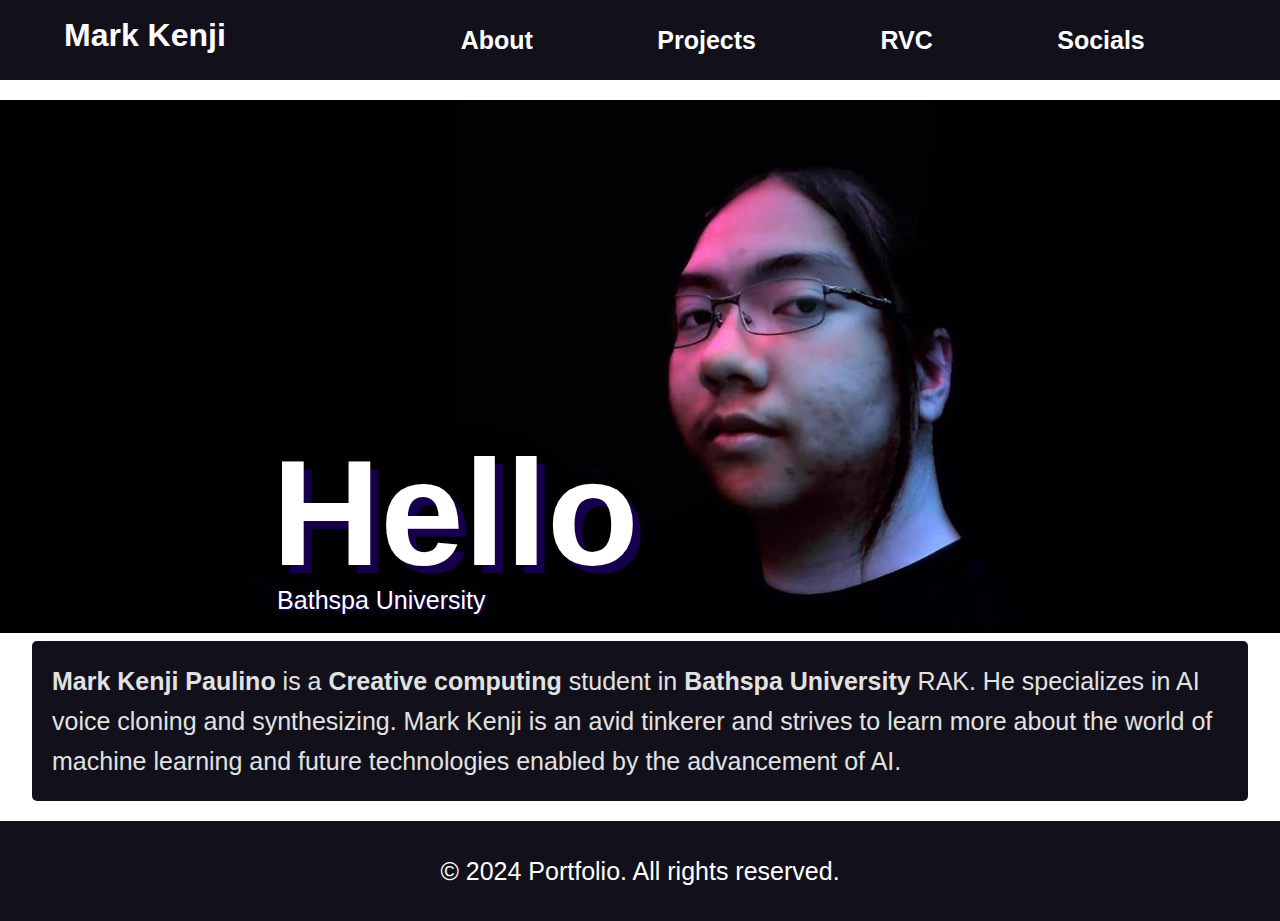
<file: index.html>
<!DOCTYPE html>
<html lang="en">
<head>
    <meta charset="UTF-8">
    <meta name="viewport" content="width=device-width, initial-scale=1.0">
    <title>Mark's Portfolio</title>
    <link rel="stylesheet" href="Web Portfolio/styles.css">
</head>
<body>
  <header>
    <h1 ><a href="index.html">Mark Kenji</a></h1>
      <div class="nav">
        <nav>
            <ul>
                <li><a href="pages/About.html">About</a></li>
                <li><a href="pages/Projects.html">Projects</a></li>
                <li><a href="pages/Workflow.html">RVC</a></li>
                <li><a href="pages/Socials.html">Socials</a></li>
            </ul>
        </nav>
      </div>
  </header>

  <section id="about">
   
    <div class="bigtitle">
      <img src="Web Portfolio/images/portrait.jpg" width="100%" height="100%" alt="Big picture">
        <div class="title">
          <h1><b>Hello</b></h1>
          <p>Bathspa University</p>
        </div>
    </div>
    
    <div class="container">

      <p><b>Mark Kenji Paulino</b> is a <b>Creative computing</b> student in <b>Bathspa University</b> RAK.
        He specializes in AI voice cloning and synthesizing. Mark Kenji is an avid tinkerer and strives to
        learn more about the world of machine learning and future technologies enabled by the advancement of AI.</p>
    </div>
  </section>



  <footer>
    <div class="footer2">
      <p>&copy; 2024 Portfolio. All rights reserved.</p>
    </div>
  </footer>
  <script src="Web Portfolio/script.js"></script>

</body>
</html>
</file>
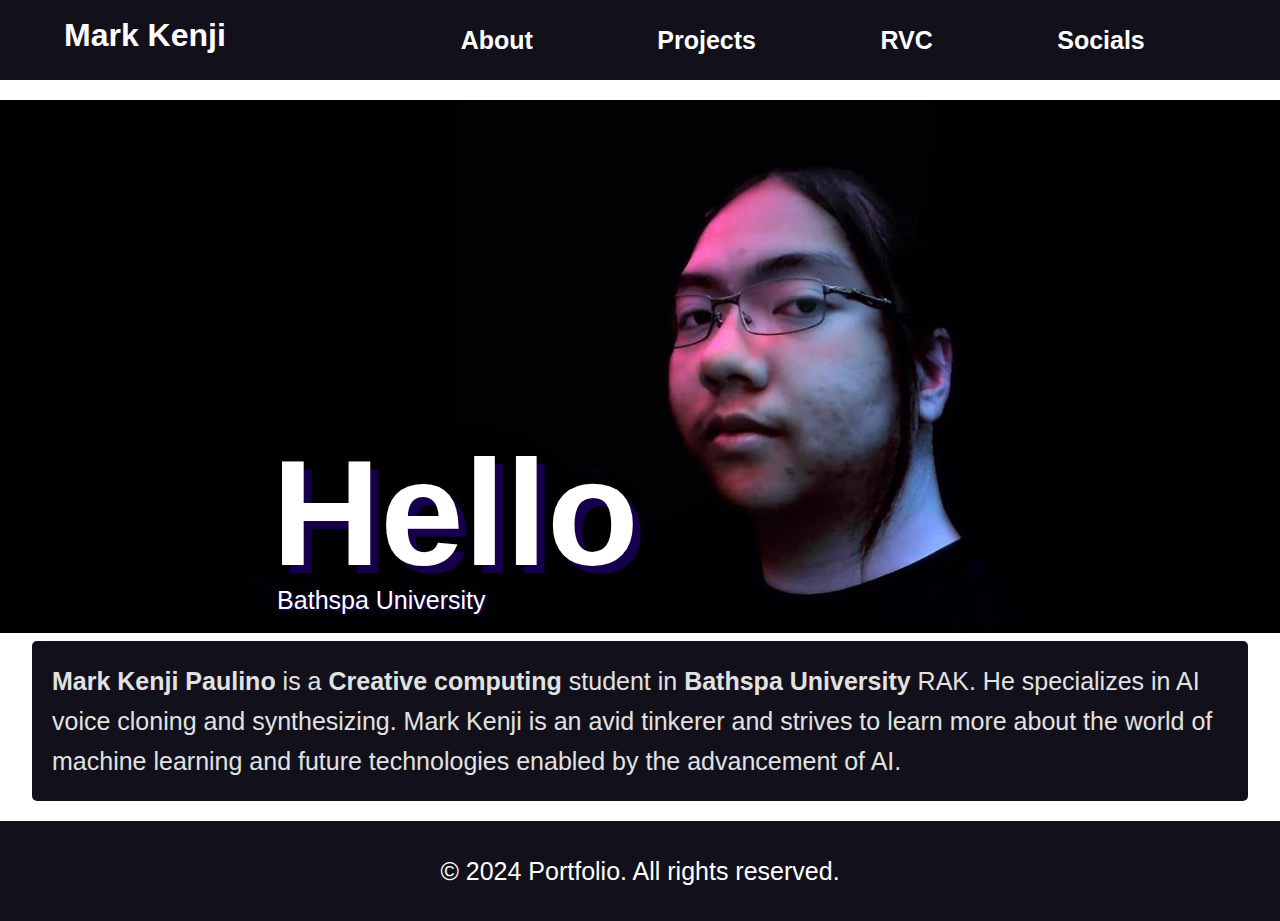
<file: Web Portfolio/index.html>
<!DOCTYPE html>
<html lang="en">
<head>
    <meta charset="UTF-8">
    <meta name="viewport" content="width=device-width, initial-scale=1.0">
    <title>Mark's Portfolio</title>
    <link rel="stylesheet" href="styles.css">
</head>
<body>
  <header>
    <h1 ><a href="index.html">Mark Kenji</a></h1>
      <div class="nav">
        <nav>
            <ul>
                <li><a href="pages/About.html">About</a></li>
                <li><a href="pages/Projects.html">Projects</a></li>
                <li><a href="pages/Workflow.html">RVC</a></li>
                <li><a href="pages/Socials.html">Socials</a></li>
            </ul>
        </nav>
      </div>
  </header>

  <section id="about">
   
    <div class="bigtitle">
      <img src="images/portrait.jpg" width="100%" height="100%" alt="Big picture">
        <div class="title">
          <h1><b>Hello</b></h1>
          <p>Bathspa University</p>
        </div>
    </div>
    
    <div class="container">

      <p><b>Mark Kenji Paulino</b> is a <b>Creative computing</b> student in <b>Bathspa University</b> RAK.
        He specializes in AI voice cloning and synthesizing. Mark Kenji is an avid tinkerer and strives to
        learn more about the world of machine learning and future technologies enabled by the advancement of AI.</p>
    </div>
  </section>



  <footer>
    <div class="footer2">
      <p>&copy; 2024 Portfolio. All rights reserved.</p>
    </div>
  </footer>
  <script src="script.js"></script>

</body>
</html>
</file>
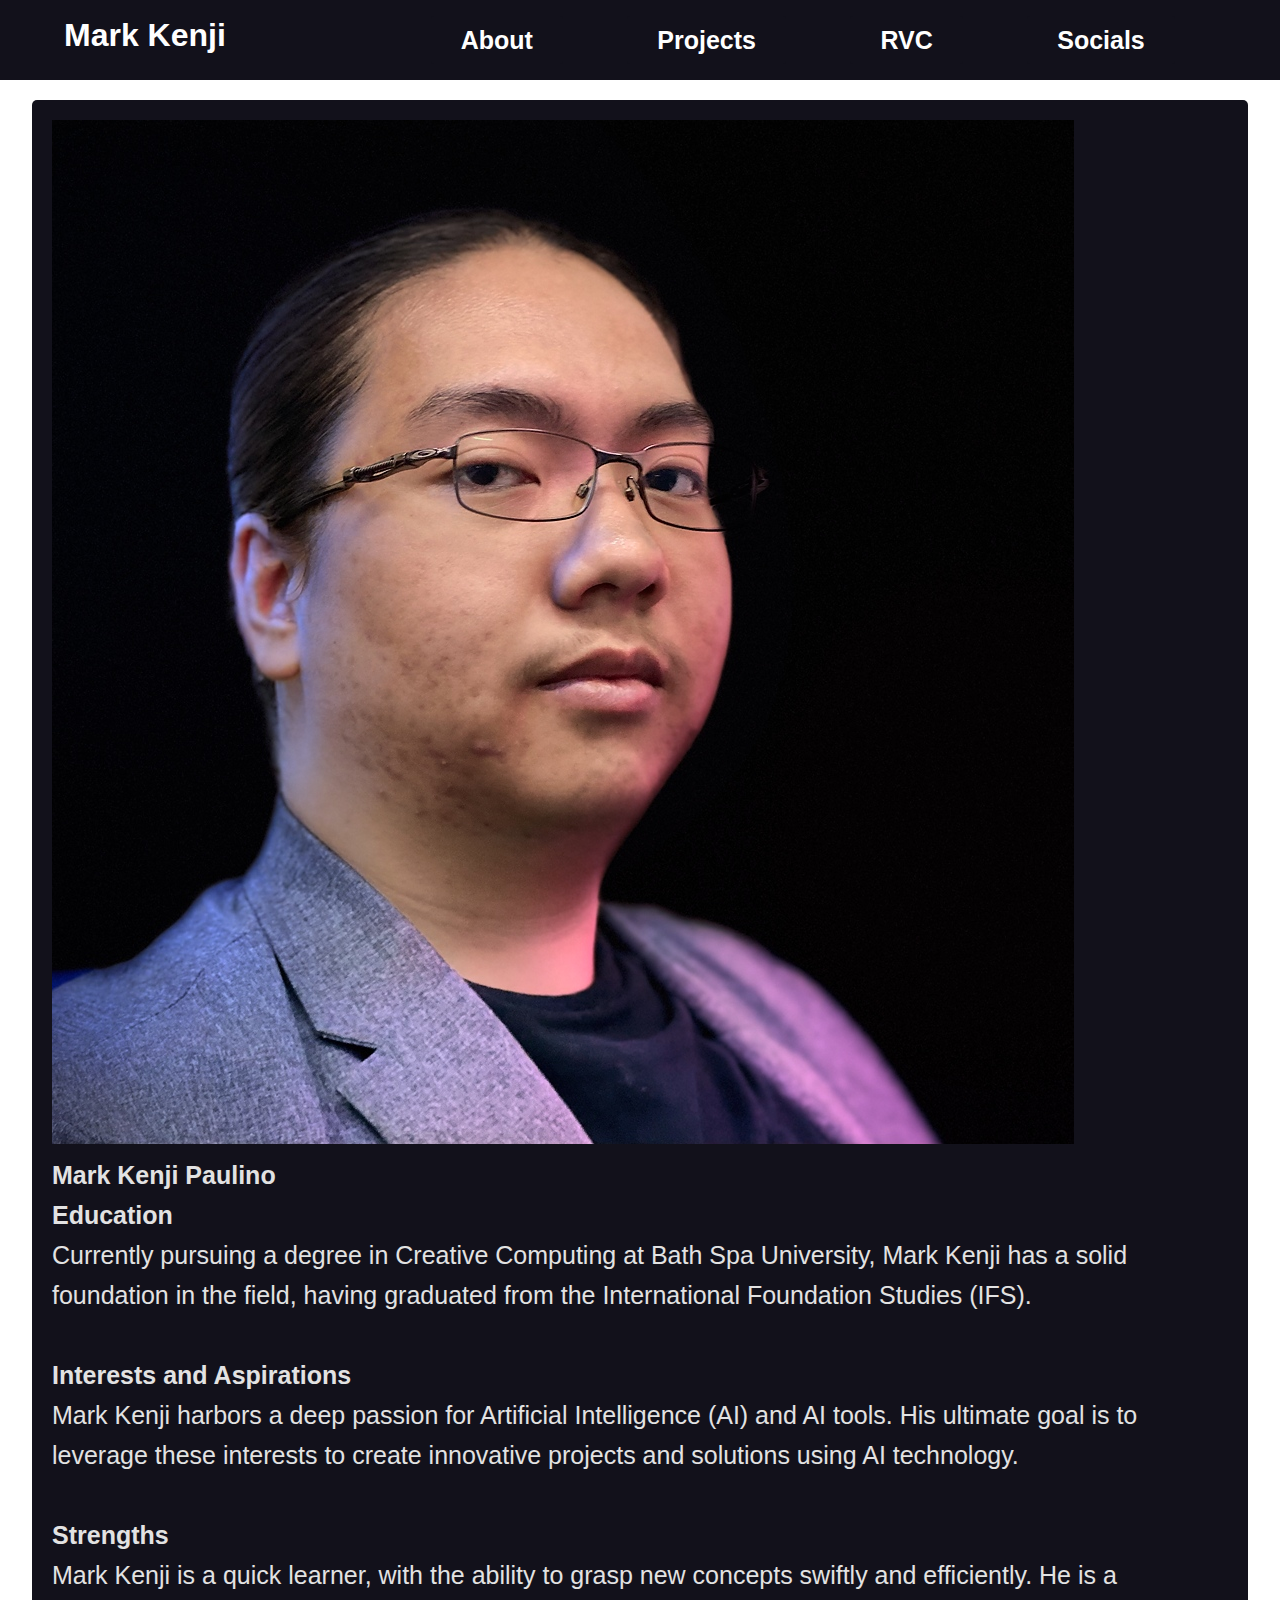
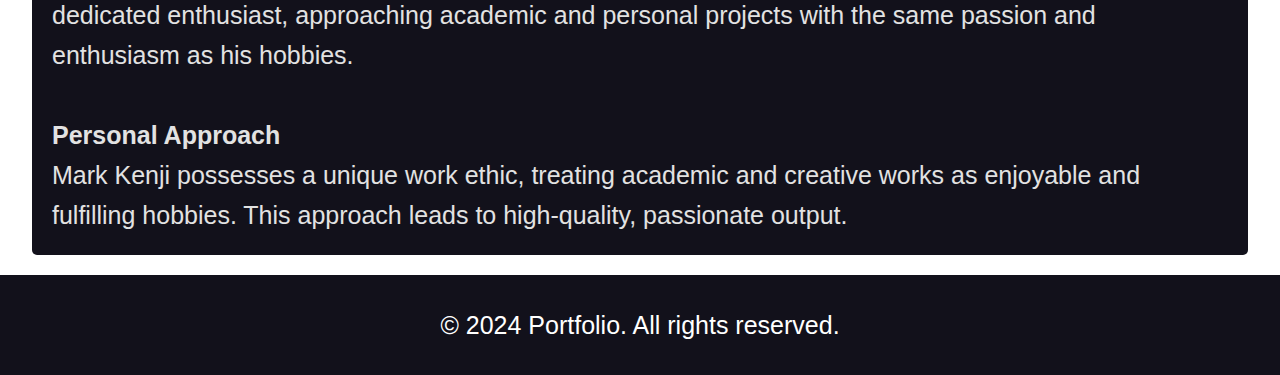
<file: About.html>
<!DOCTYPE html>
<html lang="en">
<head>
    <meta charset="UTF-8">
    <meta name="viewport" content="width=device-width, initial-scale=1.0">
    <title>Mark's Portfolio</title>
    <link rel="stylesheet" href="/Web Portfolio/styles.css">
</head>
<body>
  <header>
    <h1 ><a href="index.html">Mark Kenji</a></h1>
      <div class="nav">
        <nav>
            <ul>
                <li><a href="About.html">About</a></li>
                <li><a href="Projects.html">Projects</a></li>
                <li><a href="Workflow.html">RVC</a></li>
                <li><a href="Socials.html">Socials</a></li>
            </ul>
        </nav>
      </div>
  </header>

  <section id="about">
    <div class="container">
      <div class="profile">
          <img src="/Web Portfolio/images/profile_img.jpeg" alt="Big picture" class="test">

          <p>
            <b>Mark Kenji Paulino</b>
            <br>
            <b>Education</b> <br>
            Currently pursuing a degree in Creative Computing at Bath Spa University, Mark Kenji has a solid foundation in the field, having graduated from the International Foundation Studies (IFS).
            <br><br>
            <b>Interests and Aspirations</b> <br>
            Mark Kenji harbors a deep passion for Artificial Intelligence (AI) and AI tools. His ultimate goal is to leverage these interests to create innovative projects and solutions using AI technology.
            <br><br>
            <b>Strengths</b> <br>
            Mark Kenji is a quick learner, with the ability to grasp new concepts swiftly and efficiently. He is a dedicated enthusiast, approaching academic and personal projects with the same passion and enthusiasm as his hobbies.
            <br><br>
            <b>Personal Approach</b> <br>
            Mark Kenji possesses a unique work ethic, treating academic and creative works as enjoyable and fulfilling hobbies. This approach leads to high-quality, passionate output.
          </p>
        </div>
      </div>
  </section>

  <footer>
    <div class="footer2">
      <p>&copy; 2024 Portfolio. All rights reserved.</p>
    </div>
  </footer>
  <script src="/Web Portfolio/script.js"></script>

</body>
</html>
</file>
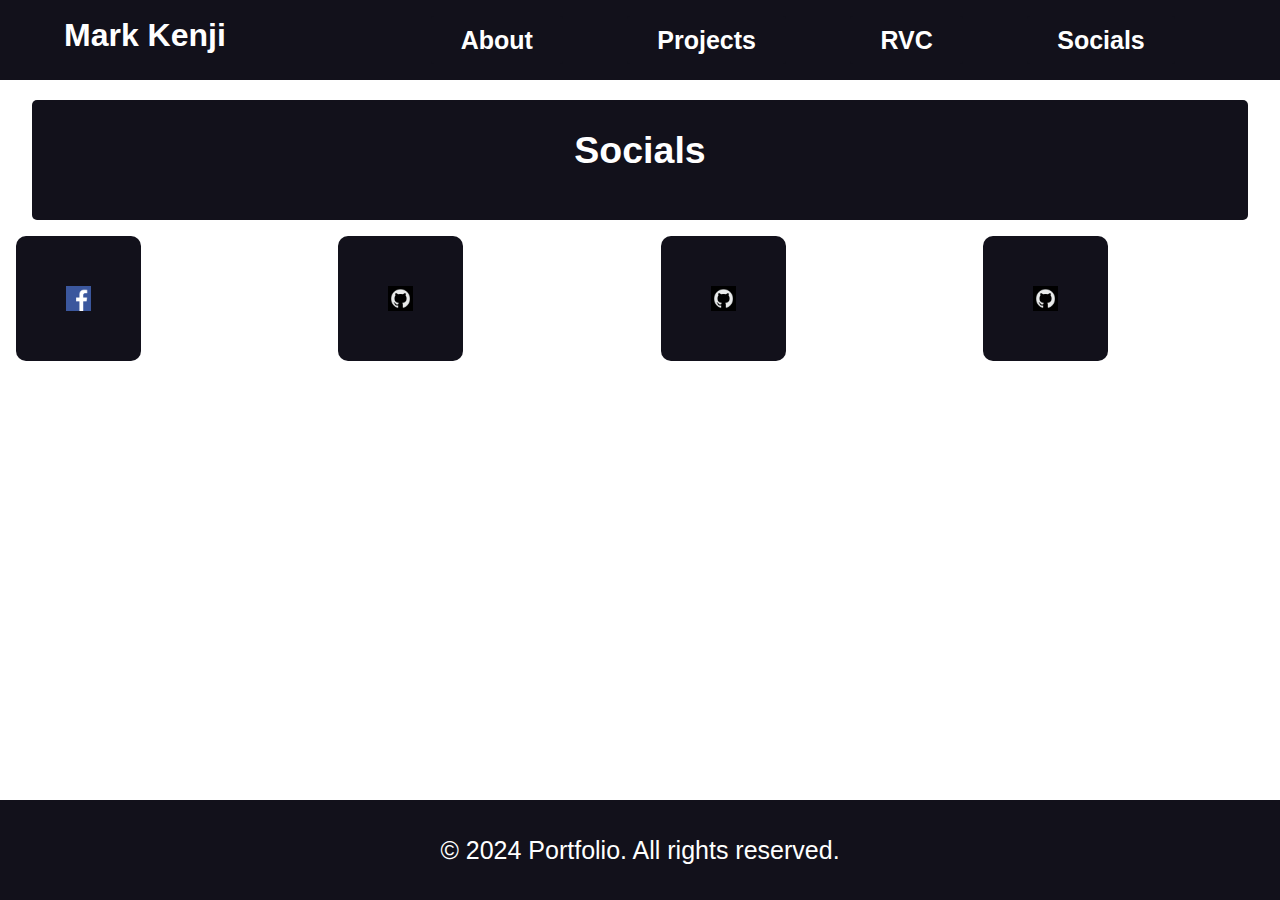
<file: Socials.html>
<!DOCTYPE html>
<html lang="en">
<head>
    <meta charset="UTF-8">
    <meta name="viewport" content="width=device-width, initial-scale=1.0">
    <title>Mark's Portfolio</title>
    <link rel="stylesheet" href="/Web Portfolio/styles.css">
</head>
<body>
  <header>
    <h1 ><a href="/index.html">Mark Kenji</a></h1>
      <div class="nav">
        <nav>
            <ul>
                <li><a href="About.html">About</a></li>
                <li><a href="Projects.html">Projects</a></li>
                <li><a href="Workflow.html">RVC</a></li>
                <li><a href="Socials.html">Socials</a></li>
            </ul>
        </nav>
      </div>
  </header>

  <section id="socials">
    <div class="container">
      <h2>Socials</h2>
    </div> 
      
    <div class="socialslinks">
      <a href="https://www.facebook.com/profile.php?id=100007882848282" target="_blank"><img src="/Web Portfolio/images/FB.png" width="40%" height="40%" alt="Facebook"></a>
      
      <a href="https://github.com/Noramite" target="_blank"><img src="/Web Portfolio/images/GH.png" width="40%" height="40%" alt="GitHub"></a>
    
      <a href="https://github.com/Noramite" target="_blank"><img src="/Web Portfolio/images/GH.png" width="40%" height="40%" alt="GitHub"></a>

      <a href="https://github.com/Noramite" target="_blank"><img src="/Web Portfolio/images/GH.png" width="40%" height="40%" alt="GitHub"></a>
      
    </div>
    
   
  </section>

  <footer>
    <div class="footer2">
      <p>&copy; 2024 Portfolio. All rights reserved.</p>
    </div>
  </footer>
  <script src="/Web Portfolio/script.js"></script>

</body>
</html>
</file>
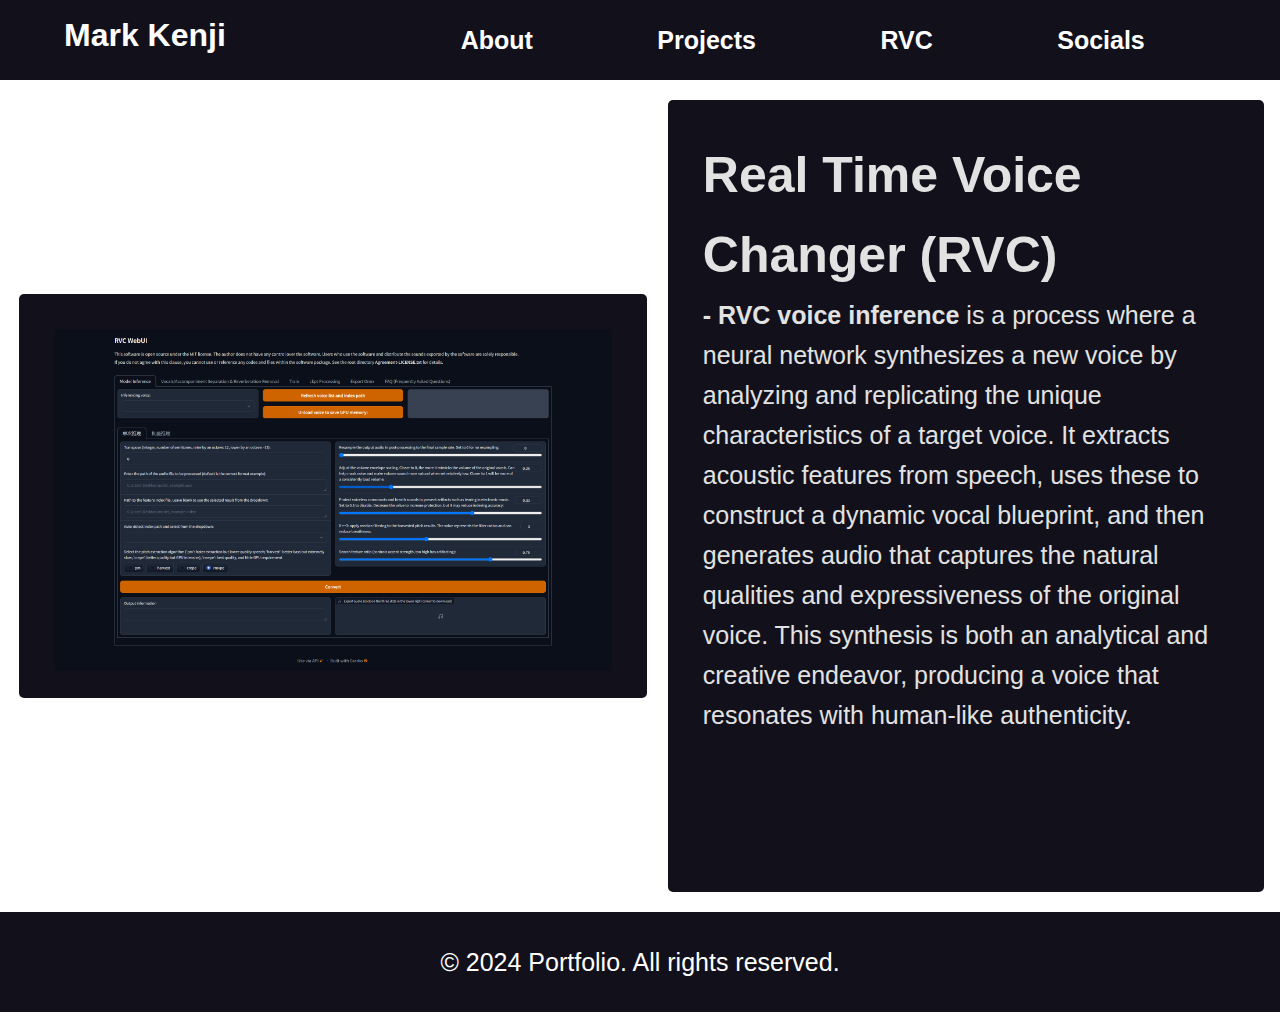
<file: Workflow.html>
<!DOCTYPE html>
<html lang="en">
<head>
    <meta charset="UTF-8">
    <meta name="viewport" content="width=device-width, initial-scale=1.0">
    <title>Mark's Portfolio</title>
    <link rel="stylesheet" href="/Web Portfolio/styles.css">
</head>
<body>
  <header>
    <h1 ><a href="index.html">Mark Kenji</a></h1>
      <div class="nav">
        <nav>
            <ul>
                <li><a href="About.html">About</a></li>
                <li><a href="Projects.html">Projects</a></li>
                <li><a href="Workflow.html">RVC</a></li>
                <li><a href="Socials.html">Socials</a></li>
            </ul>
        </nav>
      </div>
  </header>

  <section id="about" class="RVC">
    
    <a href="https://github.com/RVC-Project/Retrieval-based-Voice-Conversion-WebUI/blob/main/docs/en/README.en.md" target="_blank">
      <img src="/Web Portfolio/images/AI_web.png" width="100%" height="100%" alt="Big picture" class="RVCIMG">
    </a>
    <div class="RVC2">
      <h1>Real Time Voice Changer (RVC)</h1>
      <p><b>- RVC voice inference</b> is a process where a neural network synthesizes a new voice by analyzing and replicating the unique characteristics of a target voice. It extracts acoustic features from speech, uses these to construct a dynamic vocal blueprint, and then generates audio that captures the natural qualities and expressiveness of the original voice. This synthesis is both an analytical and creative endeavor, producing a voice that resonates with human-like authenticity.</p>
    </div>
  </section>

  <footer>
    <div class="footer2">
      <p>&copy; 2024 Portfolio. All rights reserved.</p>
    </div>
  </footer>
  <script src="/Web Portfolio/script.js"></script>

</body>
</html>
</file>
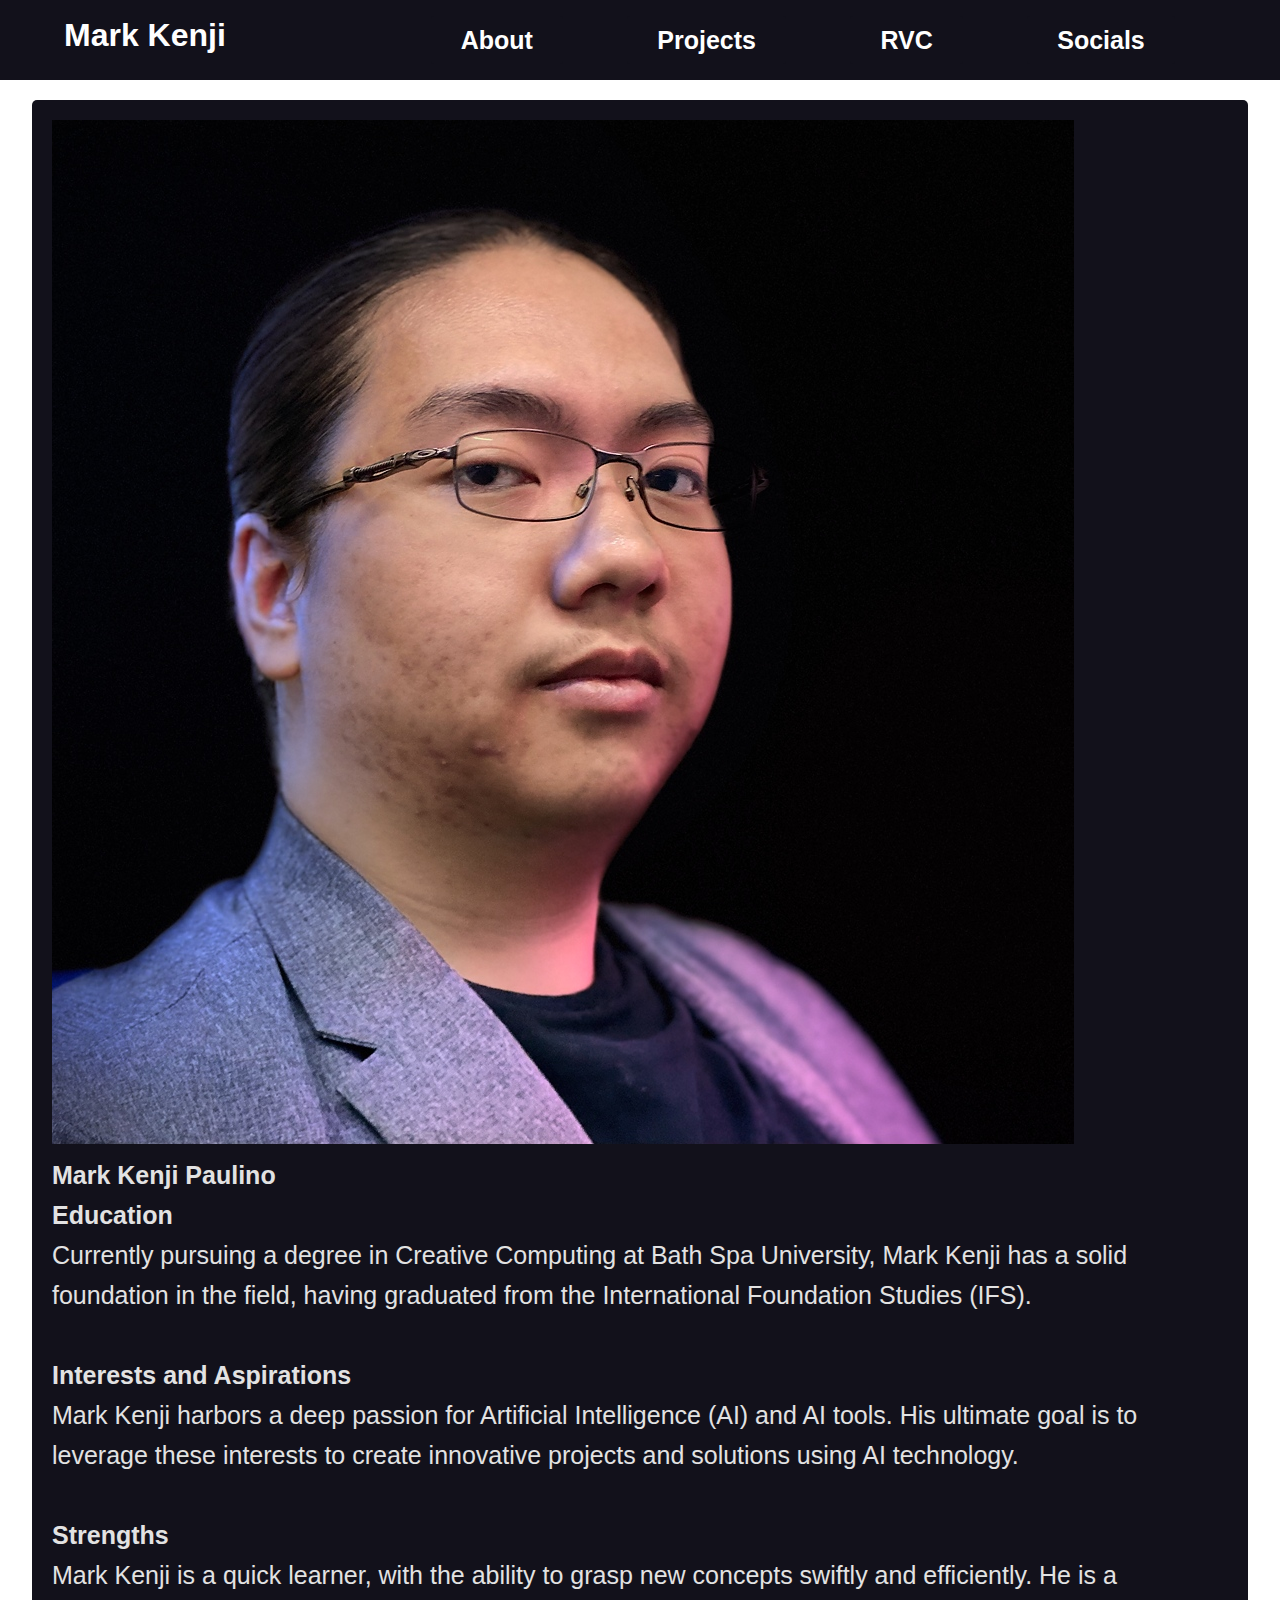
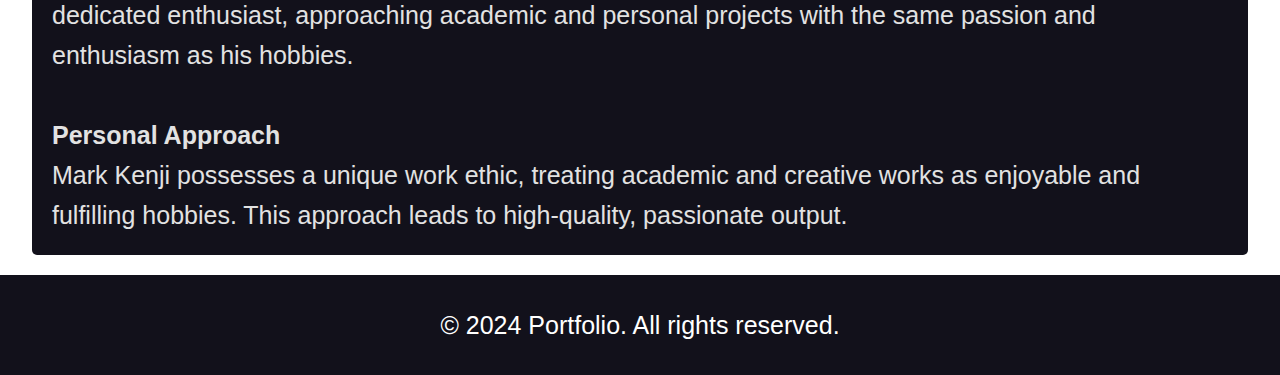
<file: pages/About.html>
<!DOCTYPE html>
<html lang="en">
<head>
    <meta charset="UTF-8">
    <meta name="viewport" content="width=device-width, initial-scale=1.0">
    <title>Mark's Portfolio</title>
    <link rel="stylesheet" href="/Web Portfolio/styles.css">
</head>
<body>
  <header>
    <h1 ><a href="/index.html">Mark Kenji</a></h1>
      <div class="nav">
        <nav>
            <ul>
                <li><a href="About.html">About</a></li>
                <li><a href="Projects.html">Projects</a></li>
                <li><a href="Workflow.html">RVC</a></li>
                <li><a href="Socials.html">Socials</a></li>
            </ul>
        </nav>
      </div>
  </header>

  <section id="about">
    <div class="container">
      <div class="profile">
          <img src="/Web Portfolio/images/profile_img.jpeg" alt="Big picture" class="test">

          <p>
            <b>Mark Kenji Paulino</b>
            <br>
            <b>Education</b> <br>
            Currently pursuing a degree in Creative Computing at Bath Spa University, Mark Kenji has a solid foundation in the field, having graduated from the International Foundation Studies (IFS).
            <br><br>
            <b>Interests and Aspirations</b> <br>
            Mark Kenji harbors a deep passion for Artificial Intelligence (AI) and AI tools. His ultimate goal is to leverage these interests to create innovative projects and solutions using AI technology.
            <br><br>
            <b>Strengths</b> <br>
            Mark Kenji is a quick learner, with the ability to grasp new concepts swiftly and efficiently. He is a dedicated enthusiast, approaching academic and personal projects with the same passion and enthusiasm as his hobbies.
            <br><br>
            <b>Personal Approach</b> <br>
            Mark Kenji possesses a unique work ethic, treating academic and creative works as enjoyable and fulfilling hobbies. This approach leads to high-quality, passionate output.
          </p>
        </div>
      </div>
  </section>

  <footer>
    <div class="footer2">
      <p>&copy; 2024 Portfolio. All rights reserved.</p>
    </div>
  </footer>
  <script src="/Web Portfolio/script.js"></script>

</body>
</html>
</file>
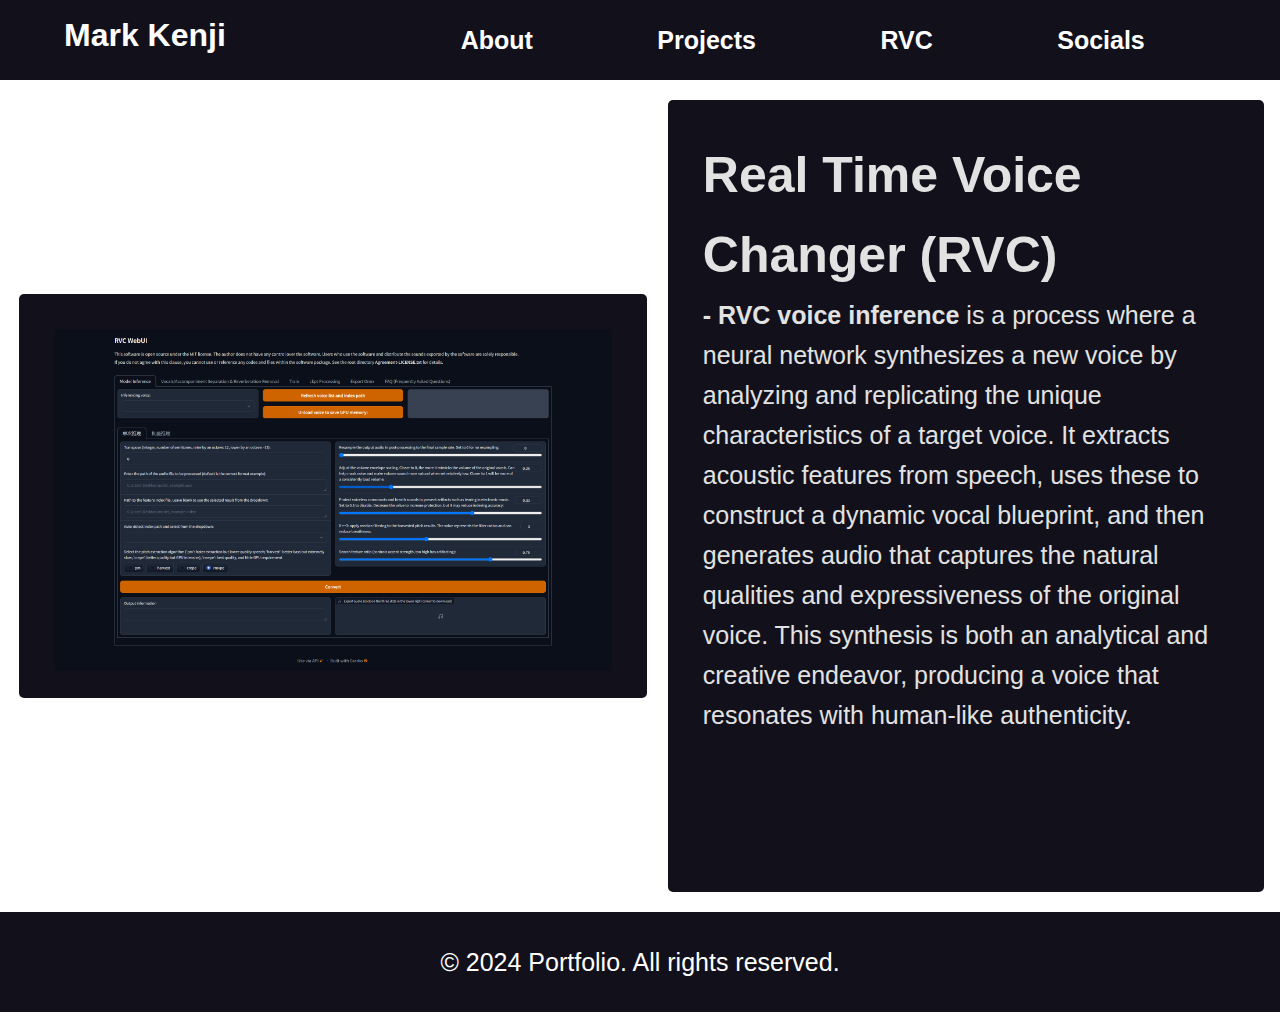
<file: pages/Workflow.html>
<!DOCTYPE html>
<html lang="en">
<head>
    <meta charset="UTF-8">
    <meta name="viewport" content="width=device-width, initial-scale=1.0">
    <title>Mark's Portfolio</title>
    <link rel="stylesheet" href="/Web Portfolio/styles.css">
</head>
<body>
  <header>
    <h1 ><a href="/index.html">Mark Kenji</a></h1>
      <div class="nav">
        <nav>
            <ul>
                <li><a href="About.html">About</a></li>
                <li><a href="Projects.html">Projects</a></li>
                <li><a href="Workflow.html">RVC</a></li>
                <li><a href="Socials.html">Socials</a></li>
            </ul>
        </nav>
      </div>
  </header>

  <section id="about" class="RVC">
    
    <a href="https://github.com/RVC-Project/Retrieval-based-Voice-Conversion-WebUI/blob/main/docs/en/README.en.md" target="_blank">
      <img src="/Web Portfolio/images/AI_web.png" width="100%" height="100%" alt="Big picture" class="RVCIMG">
    </a>
    <div class="RVC2">
      <h1>Real Time Voice Changer (RVC)</h1>
      <p><b>- RVC voice inference</b> is a process where a neural network synthesizes a new voice by analyzing and replicating the unique characteristics of a target voice. It extracts acoustic features from speech, uses these to construct a dynamic vocal blueprint, and then generates audio that captures the natural qualities and expressiveness of the original voice. This synthesis is both an analytical and creative endeavor, producing a voice that resonates with human-like authenticity.</p>
    </div>
  </section>

  <footer>
    <div class="footer2">
      <p>&copy; 2024 Portfolio. All rights reserved.</p>
    </div>
  </footer>
  <script src="/Web Portfolio/script.js"></script>

</body>
</html>
</file>
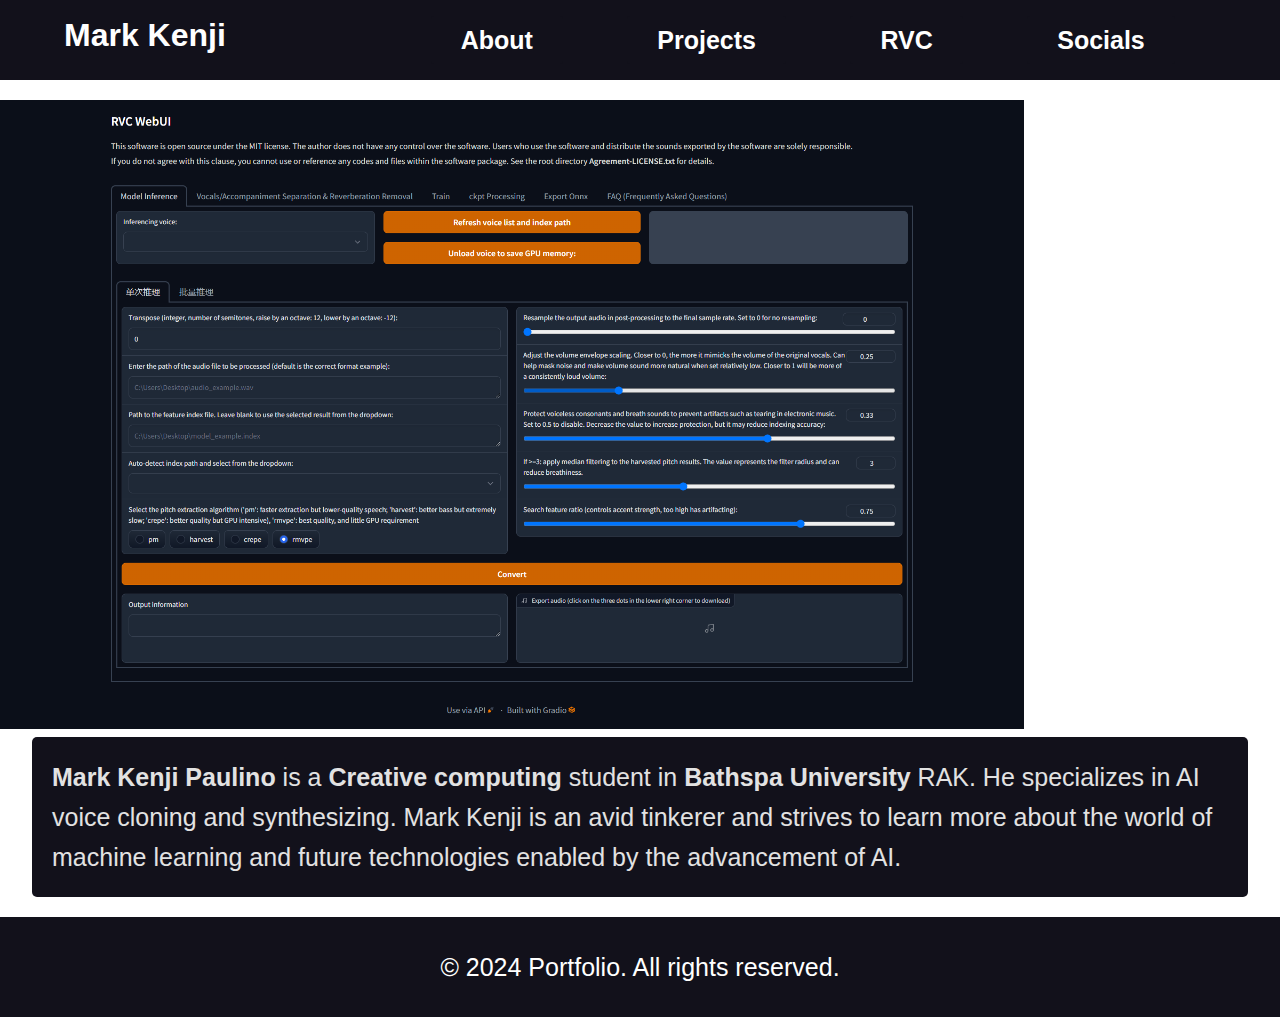
<file: Web Portfolio/pages/About.html>
<!DOCTYPE html>
<html lang="en">
<head>
    <meta charset="UTF-8">
    <meta name="viewport" content="width=device-width, initial-scale=1.0">
    <title>Mark's Portfolio</title>
    <link rel="stylesheet" href="/Web Portfolio/styles.css">
</head>
<body>
  <header>
    <h1 ><a href="/Web Portfolio/index.html">Mark Kenji</a></h1>
      <div class="nav">
        <nav>
            <ul>
                <li><a href="About.html">About</a></li>
                <li><a href="Projects.html">Projects</a></li>
                <li><a href="Workflow.html">RVC</a></li>
                <li><a href="Socials.html">Socials</a></li>
            </ul>
        </nav>
      </div>
  </header>

  <section id="about">
    
    <img src="/Web Portfolio/images/AI_web.png" width="80%" height="80%" alt="Big picture" class="test">
    
    <div class="container">
      <p><b>Mark Kenji Paulino</b> is a <b>Creative computing</b> student in <b>Bathspa University</b> RAK.
        He specializes in AI voice cloning and synthesizing. Mark Kenji is an avid tinkerer and strives to
        learn more about the world of machine learning and future technologies enabled by the advancement of AI.</p>
    </div>
  </section>

  <footer>
    <div class="footer2">
      <p>&copy; 2024 Portfolio. All rights reserved.</p>
    </div>
  </footer>
  <script src="/Web Portfolio/script.js"></script>

</body>
</html>
</file>
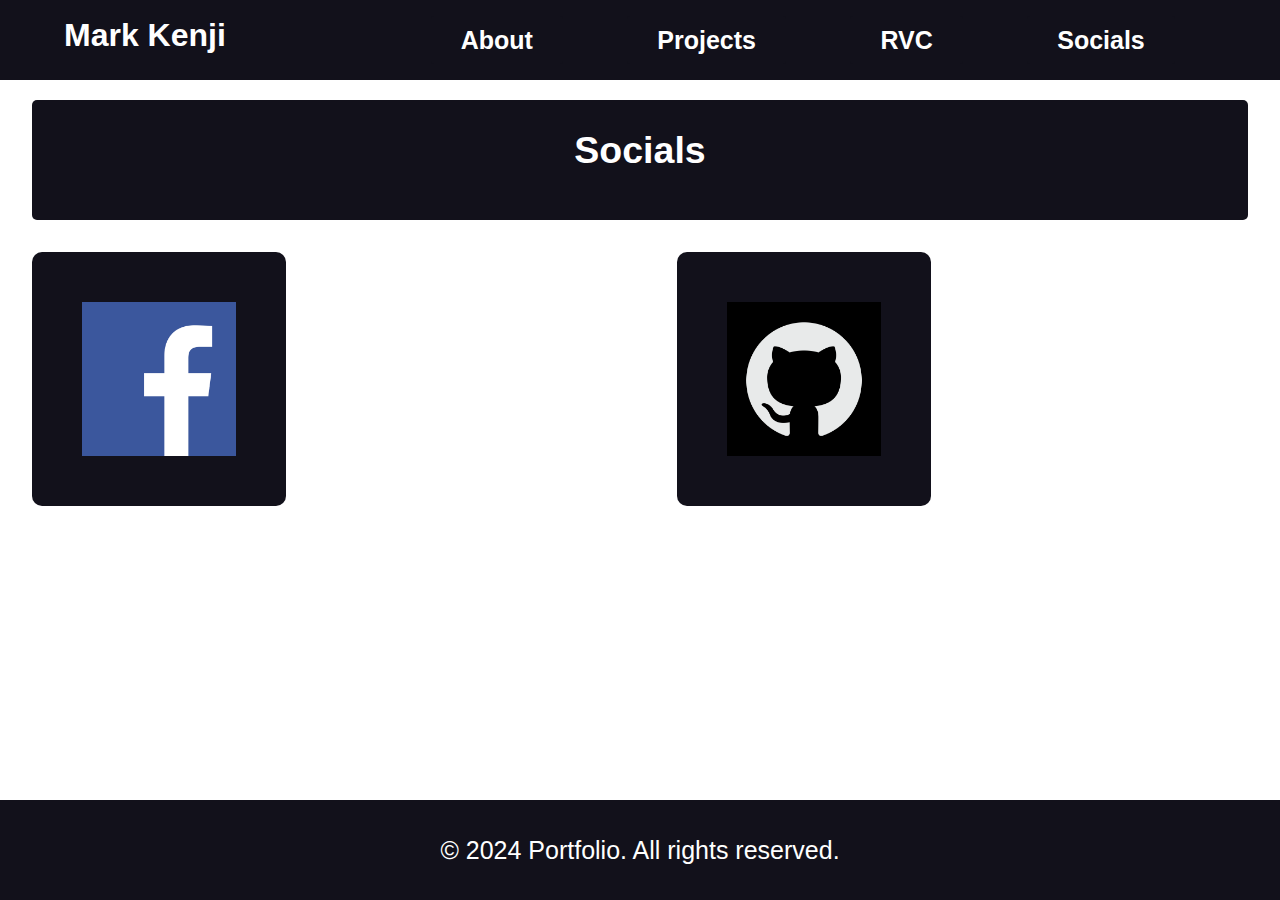
<file: Web Portfolio/pages/Socials.html>
<!DOCTYPE html>
<html lang="en">
<head>
    <meta charset="UTF-8">
    <meta name="viewport" content="width=device-width, initial-scale=1.0">
    <title>Mark's Portfolio</title>
    <link rel="stylesheet" href="/Web Portfolio/styles.css">
</head>
<body>
  <header>
    <h1 ><a href="/Web Portfolio/index.html">Mark Kenji</a></h1>
      <div class="nav">
        <nav>
            <ul>
                <li><a href="About.html">About</a></li>
                <li><a href="Projects.html">Projects</a></li>
                <li><a href="Workflow.html">RVC</a></li>
                <li><a href="Socials.html">Socials</a></li>
            </ul>
        </nav>
      </div>
  </header>

  <section id="socials">
    <div class="container">
      <h2>Socials</h2>
    </div> 
      
    <div class="socialslinks">
      <a href="https://www.facebook.com/profile.php?id=100007882848282" target="_blank"><img src="/Web Portfolio/images/FB.png" width="40%" height="40%" alt="Facebook"></a>
      <a href="https://github.com/Noramite" target="_blank"><img src="/Web Portfolio/images/GH.png" width="40%" height="40%" alt="GitHub"></a>
    </div>
    
   
  </section>

  <footer>
    <div class="footer2">
      <p>&copy; 2024 Portfolio. All rights reserved.</p>
    </div>
  </footer>
  <script src="/Web Portfolio/script.js"></script>

</body>
</html>
</file>
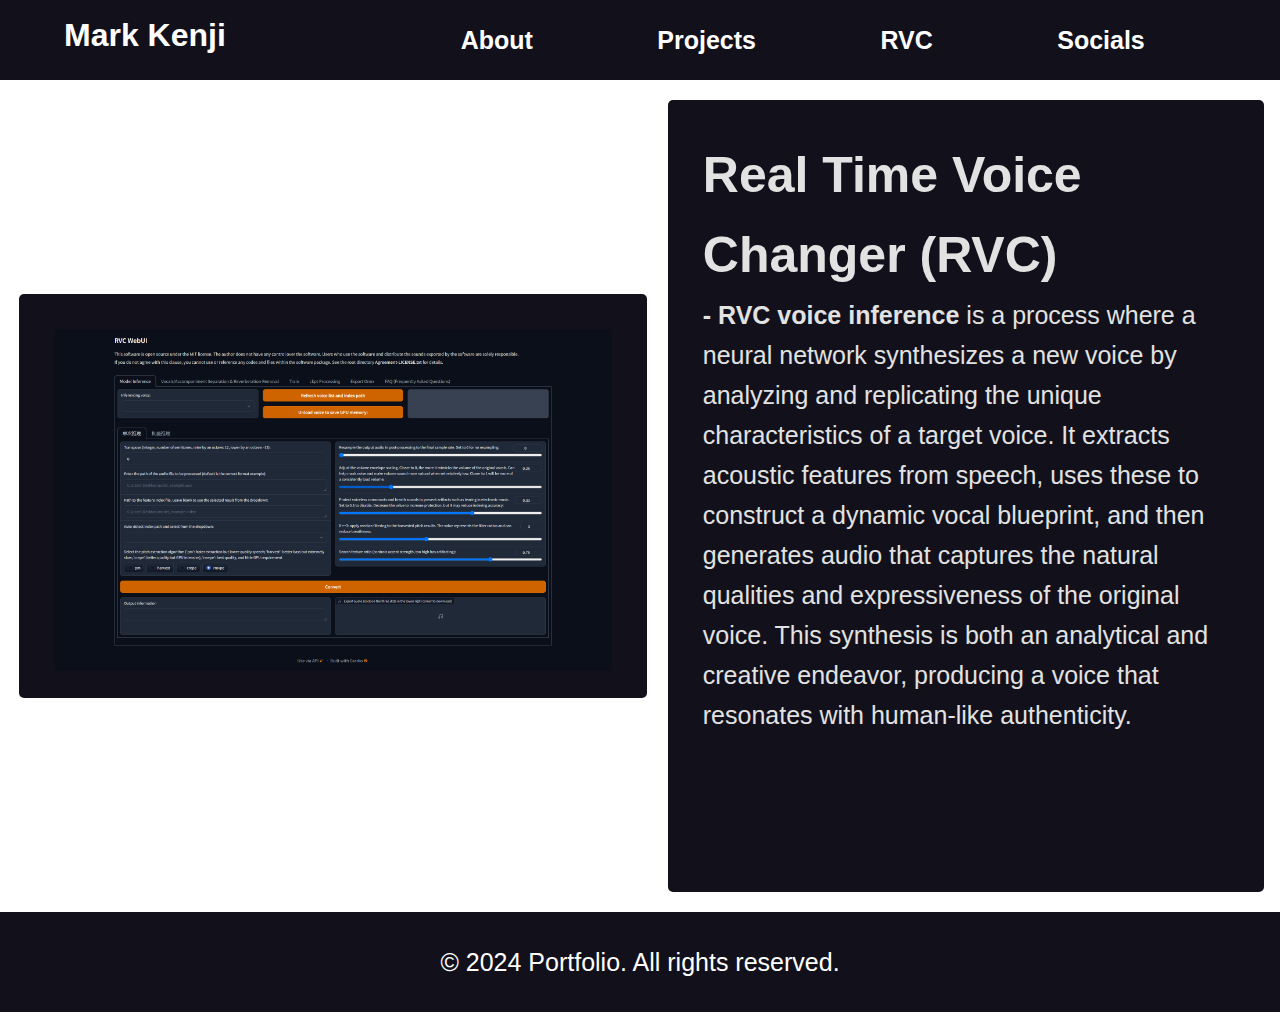
<file: Web Portfolio/pages/Workflow.html>
<!DOCTYPE html>
<html lang="en">
<head>
    <meta charset="UTF-8">
    <meta name="viewport" content="width=device-width, initial-scale=1.0">
    <title>Mark's Portfolio</title>
    <link rel="stylesheet" href="/Web Portfolio/styles.css">
</head>
<body>
  <header>
    <h1 ><a href="/Web Portfolio/index.html">Mark Kenji</a></h1>
      <div class="nav">
        <nav>
            <ul>
                <li><a href="About.html">About</a></li>
                <li><a href="Projects.html">Projects</a></li>
                <li><a href="Workflow.html">RVC</a></li>
                <li><a href="Socials.html">Socials</a></li>
            </ul>
        </nav>
      </div>
  </header>

  <section id="about" class="RVC">
    
    <a href="https://github.com/RVC-Project/Retrieval-based-Voice-Conversion-WebUI/blob/main/docs/en/README.en.md" target="_blank">
      <img src="/Web Portfolio/images/AI_web.png" width="100%" height="100%" alt="Big picture" class="RVCIMG">
    </a>
    <div class="RVC2">
      <h1>Real Time Voice Changer (RVC)</h1>
      <p><b>- RVC voice inference</b> is a process where a neural network synthesizes a new voice by analyzing and replicating the unique characteristics of a target voice. It extracts acoustic features from speech, uses these to construct a dynamic vocal blueprint, and then generates audio that captures the natural qualities and expressiveness of the original voice. This synthesis is both an analytical and creative endeavor, producing a voice that resonates with human-like authenticity.</p>
    </div>
  </section>

  <footer>
    <div class="footer2">
      <p>&copy; 2024 Portfolio. All rights reserved.</p>
    </div>
  </footer>
  <script src="/Web Portfolio/script.js"></script>

</body>
</html>
</file>
<file: Web Portfolio/styles.css>
* {
    margin: 0;
    padding: 0;
    box-sizing: border-box;
  }
  
body {
    font-family: Arial, sans-serif;
    line-height: 1.6;
    color: #e2e2e2;
    background-color: #ffffff;
    min-height: 100vh;
    display: flex;
    flex-direction: column;
  }
  
.container {
    position: relative;
    max-width: 95%;
    text-align: left;
    margin: auto;
    padding: 20px;
    background-color: #12111b;
    border-radius: 5px;
    font-size: 25px;
    
  }
  
.container h2 {
  color: #ffffff;
  text-align: center;
}


.container p:hover {
  color: #ffffff;
}

header {
    background: #12111b;
    color: #ffffff;
    padding: 10px 0;
  }
  
header h1 {
    float: left;
    margin-left: 5%;
    margin-right: 16%;
  }

header h1 a {
    text-decoration: none;
    color: #ffffff;
}

.bigtitle {
  position: relative;
  text-align: center;
  color: white;
}

@keyframes Fade_in {
  0%   {color: #00000000;}
  100% {color: #ffffff;}
  0%   {transform: translateX(45%);}
  100% {transform: translateX(0%);}
}

.title h1 {
  position: absolute;
  bottom: 8px;
  left: 16px;
  color: #ffffff;
  text-shadow: 8px 8px #16004b;
  font-size: 150px;
  padding-left: 20%;
  animation-name: Fade_in;
  animation-duration: 1s;
}

.title p {
  position: absolute;
  bottom: 8px;
  left: 16px;
  color: #ffffff;
  text-shadow: 2px 2px #16004b;
  font-size: 25px;
  padding-left: 20.4%;
  padding-bottom: 1%;
  animation-name: Fade_in;
  animation-duration: 1.5s;
}

.nav {
    background-color: #12111b;
    padding: 10px;
}
.nav ul {
    list-style-type: none;
    text-align: left;
    align-items: center;
    background-color: #12111b;
    display: block;
    justify-content: space-evenly;
}
.nav ul li {
    display: inline;
    margin-right: 60px;
    text-decoration: none;
    font-size: 25px;
}
.nav ul li a{
    text-decoration: none;
    font-weight: bolder;
    color: #ffffff;
    background-color: #12111b;
    padding: 10px;
    padding-right: 30px;
    padding-left: 30px;
    border-radius: 3px;
}
.nav ul li a:hover {
    color: #ffffff;
    background-color: white;
    color: black;
}

.project {
    display: grid;
    align-items: center; 
    grid-template-columns: 1fr 2fr ;
    column-gap: 5px;
    margin-left: 30%;
    margin-bottom: 20px;
}

.project p {
  margin-left: -10%;
  animation-name: Fade_in;
  animation-duration: 0.5s;
}

.project img {
  border-radius: 90px;
}

section {
    padding: 20px 0;
  }
  
h2 {
    margin-bottom: 20px;
  }
 
footer {
    background: #12111b;
    color: #fff;
    padding: 20px;
    text-align: center;
    margin-top: auto;
  }

.socialslinks {
    display: flex;
    justify-content: center;
    align-items: center;
    gap: 10px;
}

.socialslinks a img {
    margin: 5%;
    border-radius: 10px;
    background-color: #12111b;
    padding: 50px;
    align-self: center;
}

.RVCIMG {
  display: block;
  margin-left: auto;
  margin-right: auto;
  margin-bottom: 1%;
}

.RVC {
  display: grid;
  align-items: center;
  grid-template-columns: 1fr 1fr;
  column-gap: 5px;
  margin-left: 1.5%;
}

.RVC a {
    background-color: #12111b;
    padding: 35px;
    padding-bottom: 3.4%;
    border-radius: 5px;
}

.RVC2 {
    position: relative;
    max-width: 95%;
    text-align: left;
    margin: auto;
    padding: 35px;
    padding-bottom:25%;
    background-color: #12111b;
    border-radius: 5px;
    font-size: 25px;
}

.RVC2 p {
  animation-name: Fade_in;
  animation-duration: 1s;
}
.RVC2 h1 {
  animation-name: Fade_in;
  animation-duration: 0.5s;
}

.footer2 {
    position: relative;
    font-size: 15px;
    text-align: center;
    margin: 5px;
    padding: 5px;
    background-color: #12111b;
    font-size: 25px;
}

.audiobtn {
  align-self: center;
  margin-left: 30%;
}

.audiobtn button {
  border-radius: 5px;
  color: #ffffff;
  font-size: 25px;
  background: #12111b;
  padding: 10px 20px 10px 20px;
  text-decoration: none;
  border-style: hidden;
}

.audiobtn button:hover {
  background: #ffffff;
  text-decoration: none;
  color: #000000;
}
</file>
